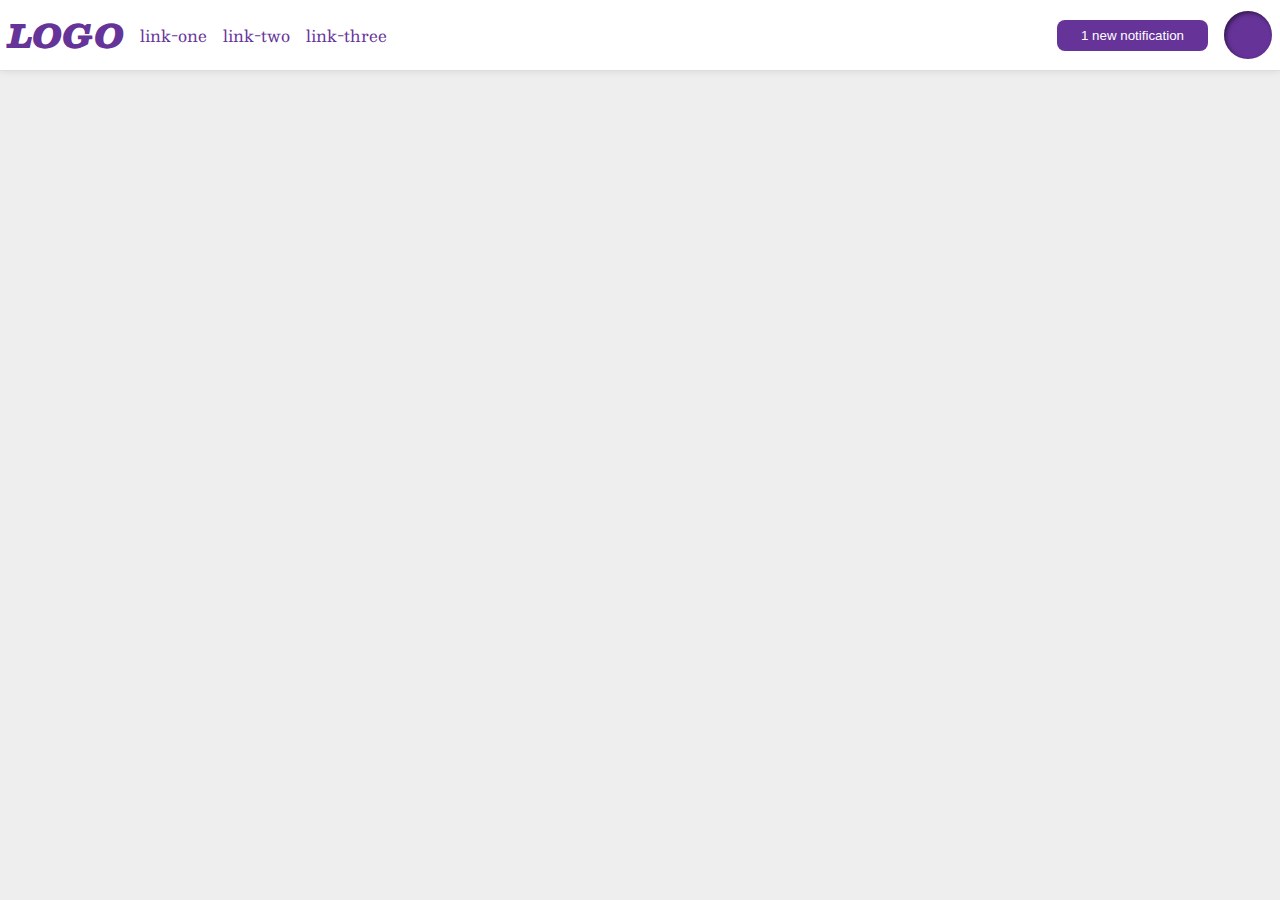
<file: flex/03-flex-header-2/index.html>
<!DOCTYPE html>
<html lang="en">
  <head>
    <meta charset="UTF-8">
    <meta http-equiv="X-UA-Compatible" content="IE=edge">
    <meta name="viewport" content="width=device-width, initial-scale=1.0">
    <title>Flex Header 2</title>
    <link rel="stylesheet" href="style.css">
  </head>
  <body>
    <div class="header">
      <div class="header-left">
        <div class="logo">
          LOGO
        </div>
        <ul class="links">
          <li><a href="google.com">link-one</a></li>
          <li><a href="google.com">link-two</a></li>
          <li><a href="google.com">link-three</a></li>
        </ul>
      </div>
      <div class="header-right">
        <button class="notifications">
          1 new notification
        </button>
        <div class="profile-image"></div>
      </div>
    </div>
  </body>
</html>
</file>
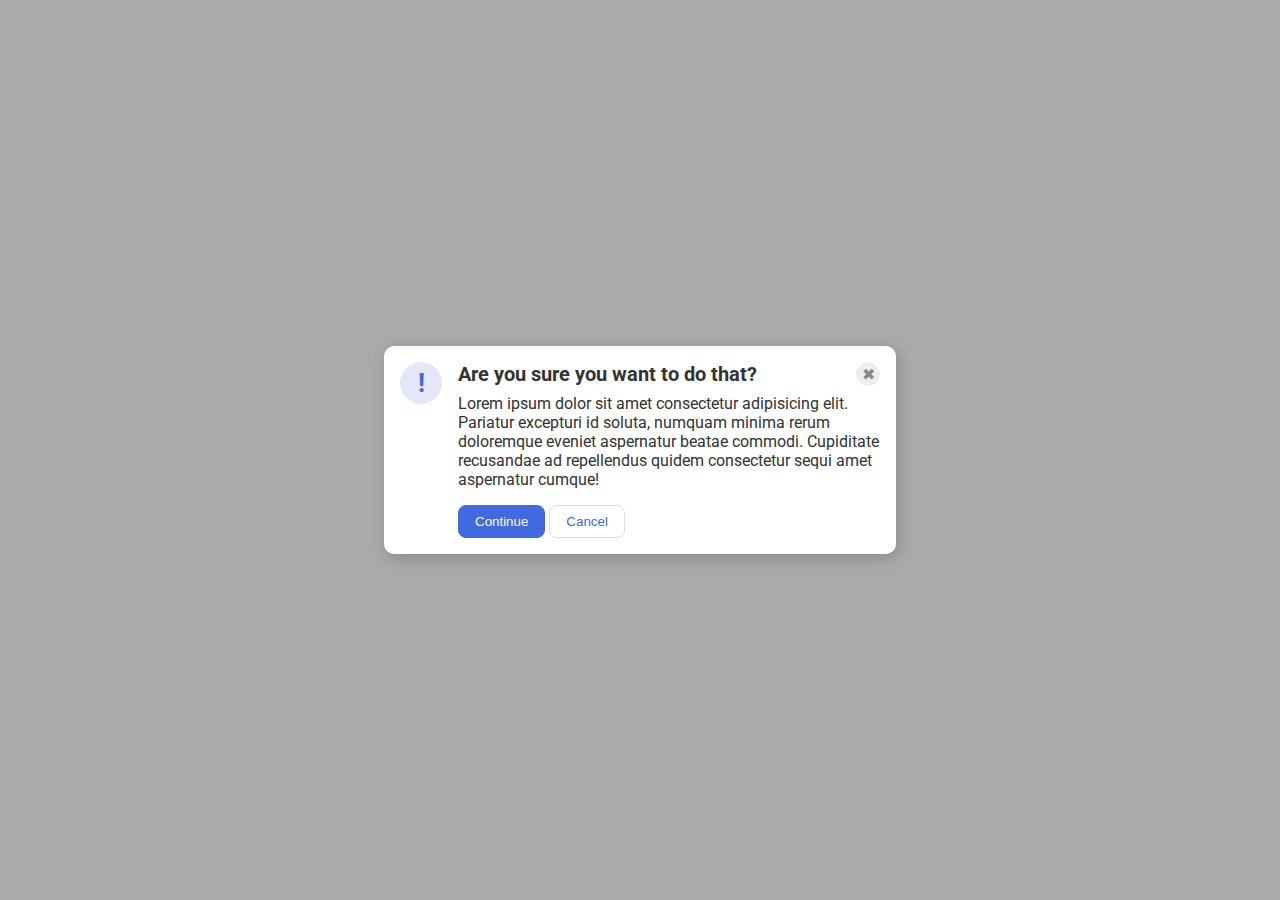
<file: flex/05-flex-modal/index.html>
<!DOCTYPE html>
<html lang="en">
  <head>
    <meta charset="UTF-8">
    <meta http-equiv="X-UA-Compatible" content="IE=edge">
    <meta name="viewport" content="width=device-width, initial-scale=1.0">
    <link rel="stylesheet" href="style.css">
    <title>Modal</title>
  </head>
  <body>
    <div class="modal">
      <div class="icon">!</div>
      <div class="info">
        <div class="exit">
          <div class="header">Are you sure you want to do that?</div>
          <button class="close-button">✖</button>
        </div>
        <div class="text">Lorem ipsum dolor sit amet consectetur adipisicing elit. Pariatur excepturi id soluta, numquam minima rerum doloremque eveniet aspernatur beatae commodi. Cupiditate recusandae ad repellendus quidem consectetur sequi amet aspernatur cumque!</div>
        <div class="buttons">
          <button class="continue">Continue</button>
          <button class="cancel">Cancel</button>
        </div>
      </div>
    </div>
  </body>
</html>
</file>
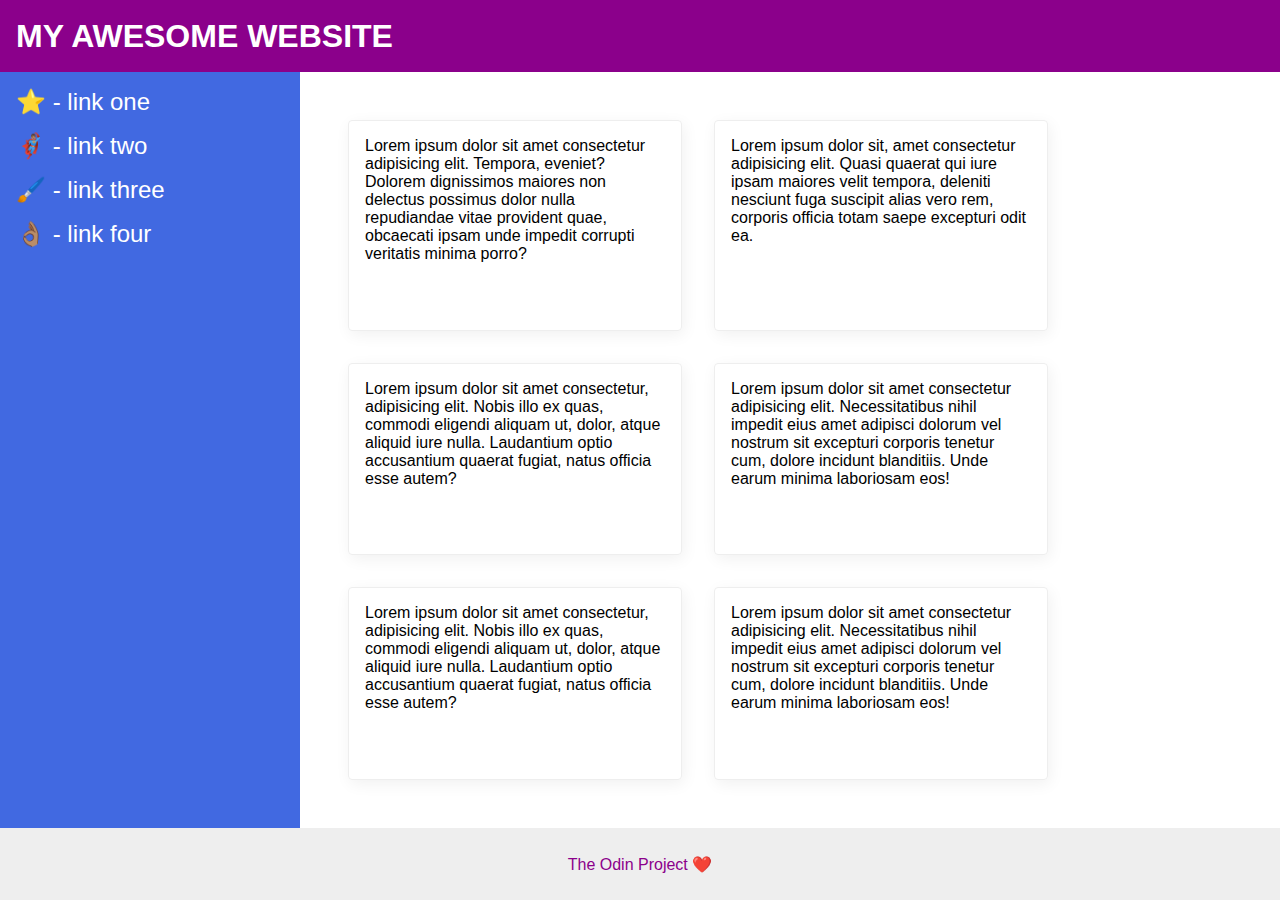
<file: flex/07-flex-layout-2/index.html>
<!DOCTYPE html>
<html lang="en">
  <head>
    <meta charset="UTF-8">
    <meta http-equiv="X-UA-Compatible" content="IE=edge">
    <meta name="viewport" content="width=device-width, initial-scale=1.0">
    <title>The Holy Grail</title>
    <link rel="stylesheet" href="style.css">
  </head>
  <body>
    <div class="header">
      MY AWESOME WEBSITE
    </div>
    
    <div class="middle">
      <div class="sidebar">
        <ul>
          <li><a href="#">⭐ - link one</a></li>
          <li><a href="#">🦸🏽‍♂️ - link two</a></li>
          <li><a href="#">🖌️ - link three</a></li>
          <li><a href="#">👌🏽 - link four</a></li>
        </ul>
      </div>
  
      <div class="cards">
        <div class="card">Lorem ipsum dolor sit amet consectetur adipisicing elit. Tempora, eveniet? Dolorem dignissimos maiores non delectus possimus dolor nulla repudiandae vitae provident quae, obcaecati ipsam unde impedit corrupti veritatis minima porro?</div>
        <div class="card">Lorem ipsum dolor sit, amet consectetur adipisicing elit. Quasi quaerat qui iure ipsam maiores velit tempora, deleniti nesciunt fuga suscipit alias vero rem, corporis officia totam saepe excepturi odit ea.</div>
        <div class="card">Lorem ipsum dolor sit amet consectetur, adipisicing elit. Nobis illo ex quas, commodi eligendi aliquam ut, dolor, atque aliquid iure nulla. Laudantium optio accusantium quaerat fugiat, natus officia esse autem?</div>
        <div class="card">Lorem ipsum dolor sit amet consectetur adipisicing elit. Necessitatibus nihil impedit eius amet adipisci dolorum vel nostrum sit excepturi corporis tenetur cum, dolore incidunt blanditiis. Unde earum minima laboriosam eos!</div>
        <div class="card">Lorem ipsum dolor sit amet consectetur, adipisicing elit. Nobis illo ex quas, commodi eligendi aliquam ut, dolor, atque aliquid iure nulla. Laudantium optio accusantium quaerat fugiat, natus officia esse autem?</div>
        <div class="card">Lorem ipsum dolor sit amet consectetur adipisicing elit. Necessitatibus nihil impedit eius amet adipisci dolorum vel nostrum sit excepturi corporis tenetur cum, dolore incidunt blanditiis. Unde earum minima laboriosam eos!</div>
      </div>
    </div>

    <div class="footer">
      The Odin Project ❤️
    </div>
  </body>
</html>
</file>
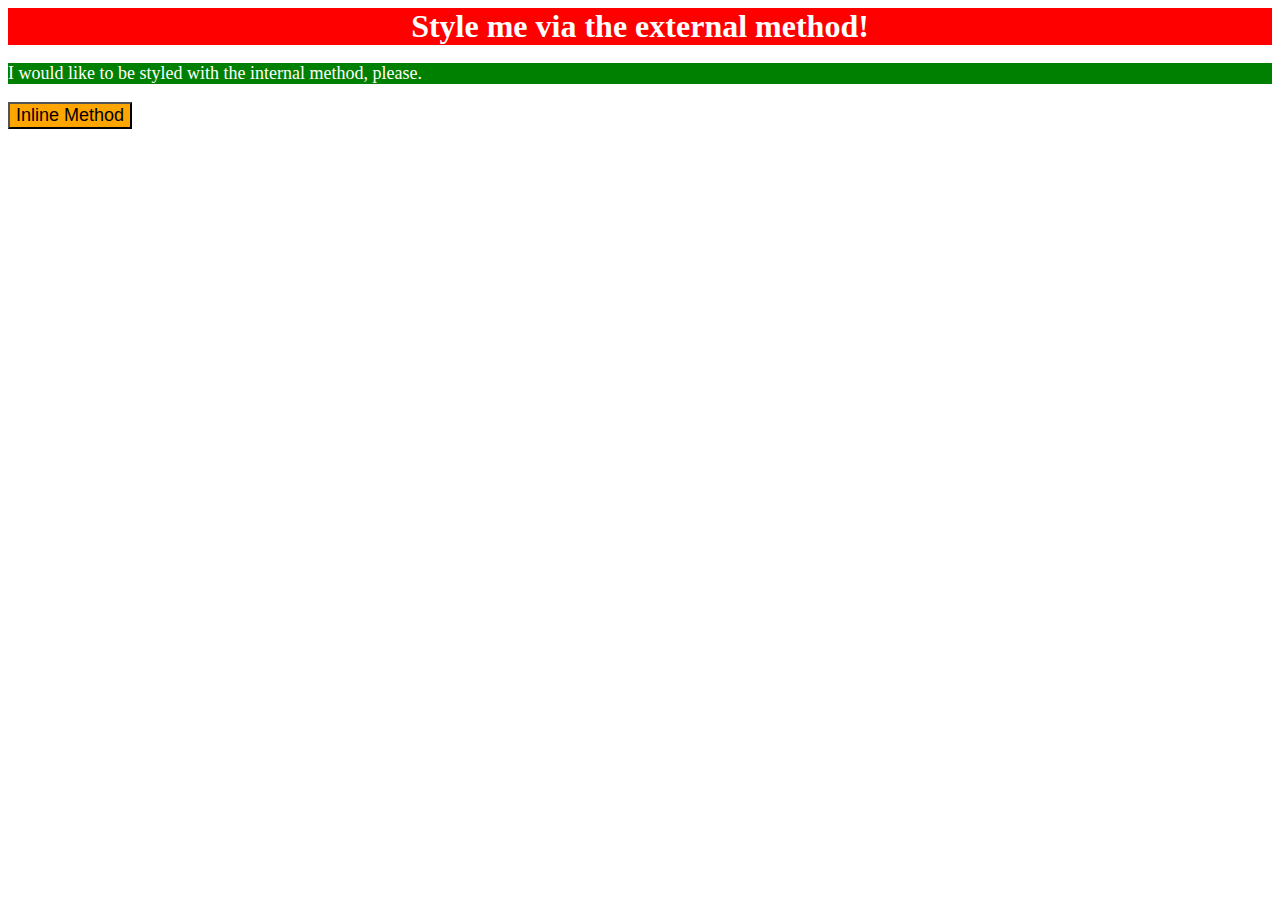
<file: foundations/01-css-methods/index.html>
<!DOCTYPE html>
<html lang="en">
  <head>
    <meta charset="UTF-8">
    <meta http-equiv="X-UA-Compatible" content="IE=edge">
    <meta name="viewport" content="width=device-width, initial-scale=1.0">
    <title>Methods for Adding CSS</title>
    <link rel="stylesheet" href="index.css">
    <style>
      p {
        background-color: green;
        color: white;
        font-size: 18px;
      }
    </style>
  </head>
  <body>
    <div>Style me via the external method!</div>
    <p>I would like to be styled with the internal method, please.</p>
    <button style="background-color: orange; font-size: 18px">Inline Method</button>
  </body>
</html>
</file>
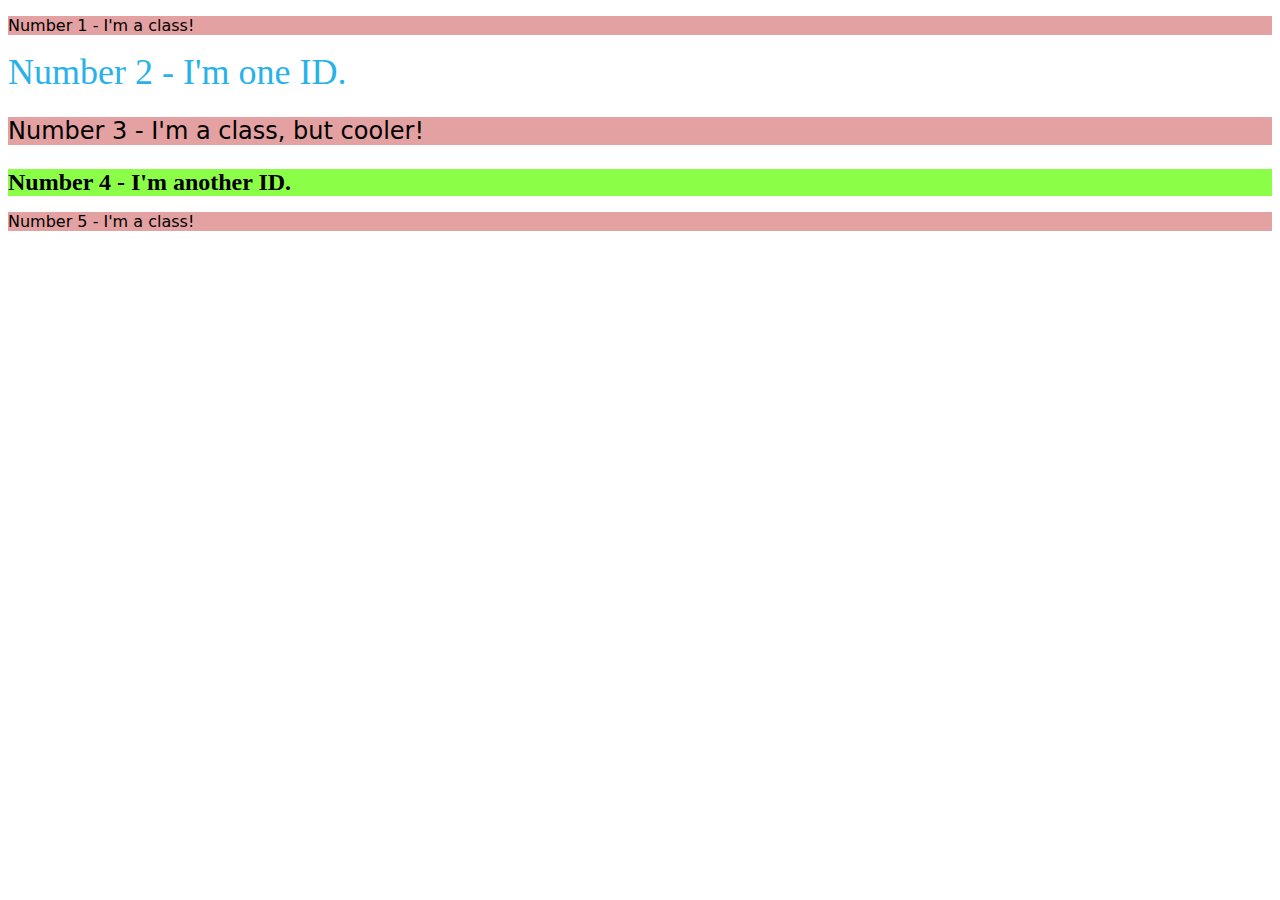
<file: foundations/02-class-id-selectors/index.html>
<!DOCTYPE html>
<html lang="en">
  <head>
    <meta charset="UTF-8">
    <meta http-equiv="X-UA-Compatible" content="IE=edge">
    <meta name="viewport" content="width=device-width, initial-scale=1.0">
    <title>Class and ID Selectors</title>
    <link rel="stylesheet" href="style.css">
  </head>
  <body>
    <p class="odd-numbers">Number 1 - I'm a class!</p>
    <div id="second-element">Number 2 - I'm one ID.</div>
    <p class="odd-numbers cooler-odd">Number 3 - I'm a class, but cooler!</p>
    <div id="fourth-element">Number 4 - I'm another ID.</div>
    <p class="odd-numbers">Number 5 - I'm a class!</p>
  </body>
</html>
</file>
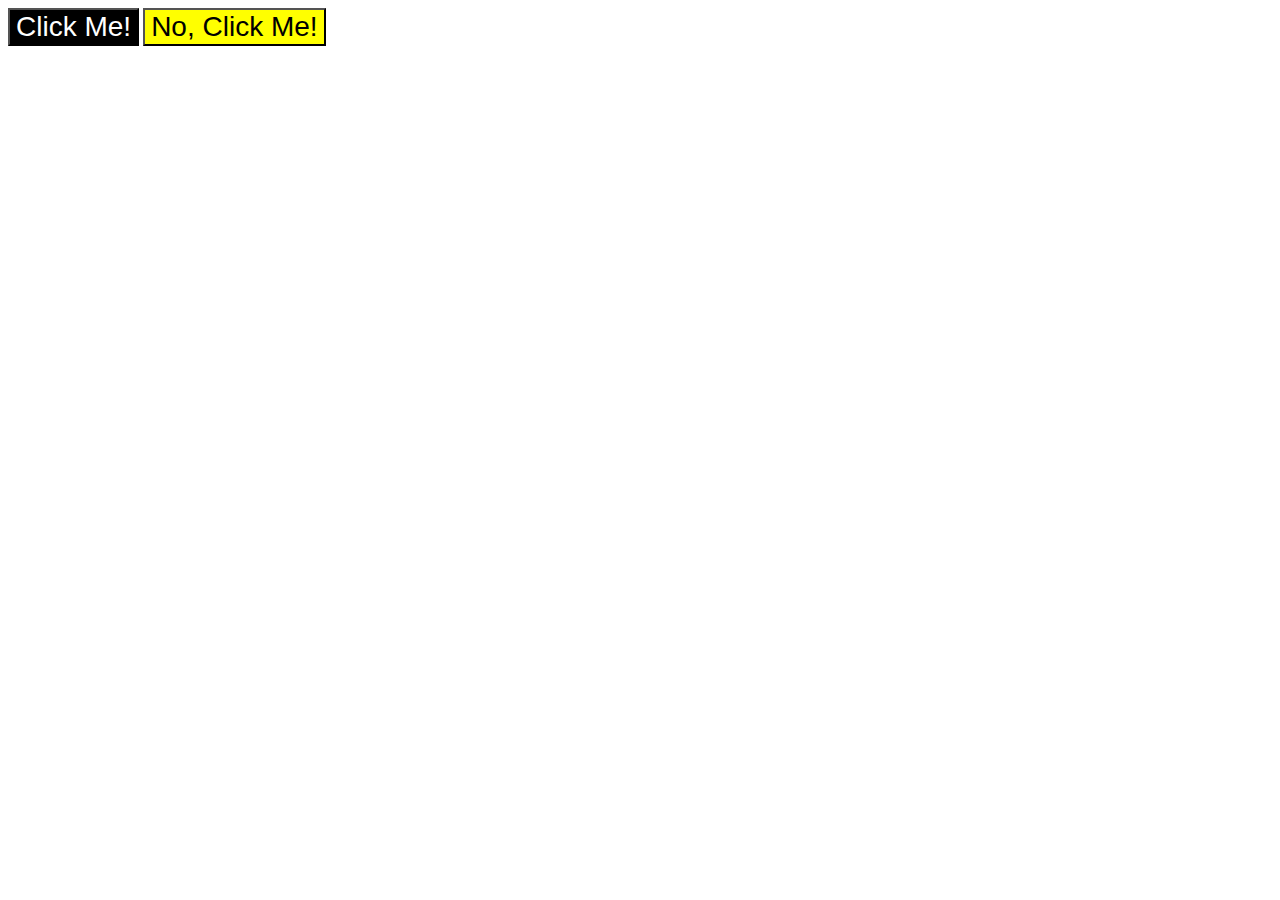
<file: foundations/03-grouping-selectors/index.html>
<!DOCTYPE html>
<html lang="en">
  <head>
    <meta charset="UTF-8">
    <meta http-equiv="X-UA-Compatible" content="IE=edge">
    <meta name="viewport" content="width=device-width, initial-scale=1.0">
    <title>Grouping Selectors</title>
    <link rel="stylesheet" href="style.css">
  </head>
  <body>
    <button class="first">Click Me!</button>
    <button class="second">No, Click Me!</button>
  </body>
</html>
</file>
<file: flex/03-flex-header-2/style.css>
/* this is some magical font-importing.  
you'll learn about it later. */
@import url('https://fonts.googleapis.com/css2?family=Besley:ital,wght@0,400;1,900&display=swap');

body {
  margin: 0;
  background: #eee;
  font-family: Besley, serif;
}

.header {
  background: white;
  border-bottom: 1px solid #ddd;
  box-shadow: 0 0 8px rgba(0,0,0,.1);
}

.profile-image {
  background: rebeccapurple;
  box-shadow: inset 2px 2px 4px rgba(0,0,0,.5);
  border-radius: 50%;
  width: 48px;
  height: 48px;
}

.logo {
  color: rebeccapurple;
  font-size: 32px;
  font-weight: 900;
  font-style: italic;
}

button {
  border: none;
  border-radius: 8px;
  background: rebeccapurple;
  color: white;
  padding: 8px 24px;
}

a {
  /* this removes the line under our links */
  text-decoration: none;
  color: rebeccapurple;
}

ul {
  list-style-type: none;
}

ul {
  padding: 0;
  margin: 0;
}

.header {
  display: flex;
  justify-content: space-between;
  align-items: center;
  padding: 8px;
}

.header-right,
.header-left,
.links {
  display: flex;
  align-items: center;
  gap: 16px;
}
</file>
<file: flex/05-flex-modal/style.css>
@import url('https://fonts.googleapis.com/css2?family=Roboto:wght@400;700&display=swap');

html, body {
  height: 100%;
}

body {
  font-family: Roboto, sans-serif;
  margin: 0;
  background: #aaa;
  color: #333;
  /* I'll give you this one for free lol */
  display: flex;
  align-items: center;
  justify-content: center;
}

.modal {
  background: white;
  width: 480px;
  border-radius: 10px;
  box-shadow: 2px 4px 16px rgba(0,0,0,.2);
}

.icon {
  color: royalblue;
  font-size: 26px;
  font-weight: 700;
  background: lavender;
  width: 42px;
  height: 42px;
  border-radius: 50%;
  display: flex;
  align-items: center;
  justify-content: center;
}

.close-button {
  background: #eee;
  border-radius: 50%;
  color: #888;
  font-weight: 400;
  font-size: 16px;
  height: 24px;
  width: 24px;
  display: flex;
  align-items: center;
  justify-content: center;
  border: 1px solid #eee;
  padding: 0;
}

button {
  cursor: pointer;
  padding: 8px 16px;
  border-radius: 8px;
}

button.continue {
  background: royalblue;
  border: 1px solid royalblue;
  color: white;
}

button.cancel {
  background: white;
  border: 1px solid #ddd;
  color: royalblue;
}

/* my solution */

.modal {
  display: flex;
  padding: 16px;
  gap: 16px;
}

.modal .icon {
  flex-shrink: 0;
  align-self: flex-start;
}

.text {
  margin-top: 8px;
  margin-bottom: 16px;
}

.exit {
  display: flex;
  justify-content: space-between;
}

.header {
  font-weight: bold;
  font-size: 20px;
}
</file>
<file: flex/07-flex-layout-2/style.css>
body {
  font-family: -apple-system, BlinkMacSystemFont, 'Segoe UI', Roboto, Oxygen, Ubuntu, Cantarell, 'Open Sans', 'Helvetica Neue', sans-serif;
  margin: 0;
  min-height: 100vh;
}

.header {
  height: 72px;
  background: darkmagenta;
  color: white;
}

.footer {
  height: 72px;
  background: #eee;
  color: darkmagenta;
}

.sidebar {
  width: 300px;
  background: royalblue;
  box-sizing: border-box;
}

.card {
  border: 1px solid #eee;
  box-shadow: 2px 4px 16px rgba(0,0,0,.06);
  border-radius: 4px;
}

/* my solution */
body {
  display: flex;
  flex-direction: column;
}

ul {
  display: flex;
  flex-direction: column;
  gap: 16px;
  margin: 0;
  padding: 0;
  list-style-type: none;
}

a {
  text-decoration: none;
}

.header {
  display: flex;
  align-items: center;
  font-size: 32px;
  font-weight: 900;
  padding: 0 16px;
}

.middle {
  display: flex;
  flex: 1;
}

.sidebar {
  width: 300px;
  padding: 16px;
  flex-shrink: 0;
}

.sidebar a {
  font-size: 24px;
  color: white;
}

.card {
  margin: 16px;
  padding: 16px;
  width: 300px;
}

.cards {
  display: flex;
  flex-wrap: wrap;
  padding: 32px;
}

.footer {
  display: flex;
  justify-content: center;
  align-items: center;
}
</file>
<file: foundations/01-css-methods/index.css>
div {
    background-color: red;
    color: white;
    font-size: 32px;
    text-align: center;
    font-weight: bold;
}
</file>
<file: foundations/02-class-id-selectors/style.css>
.odd-numbers {
    background-color: #e4a1a1;
    font-family: Verdana, "DejaVu Sans", sans-serif
}

#second-element {
    color: #27b2e9;
    font-size: 36px;
}

.odd-numbers.cooler-odd {
    font-size: 24px;
}

#fourth-element {
    background-color: #8bff48;
    font-size: 24px;
    font-weight: bold;
}
</file>
<file: foundations/03-grouping-selectors/style.css>
.first,
.second {
    font-size: 28px;
    font-family: Helvetica, "Times New Roman", sans-serif;
}

.first {
    background-color: black;
    color: white;
}

.second {
    background-color: yellow;
}
</file>
